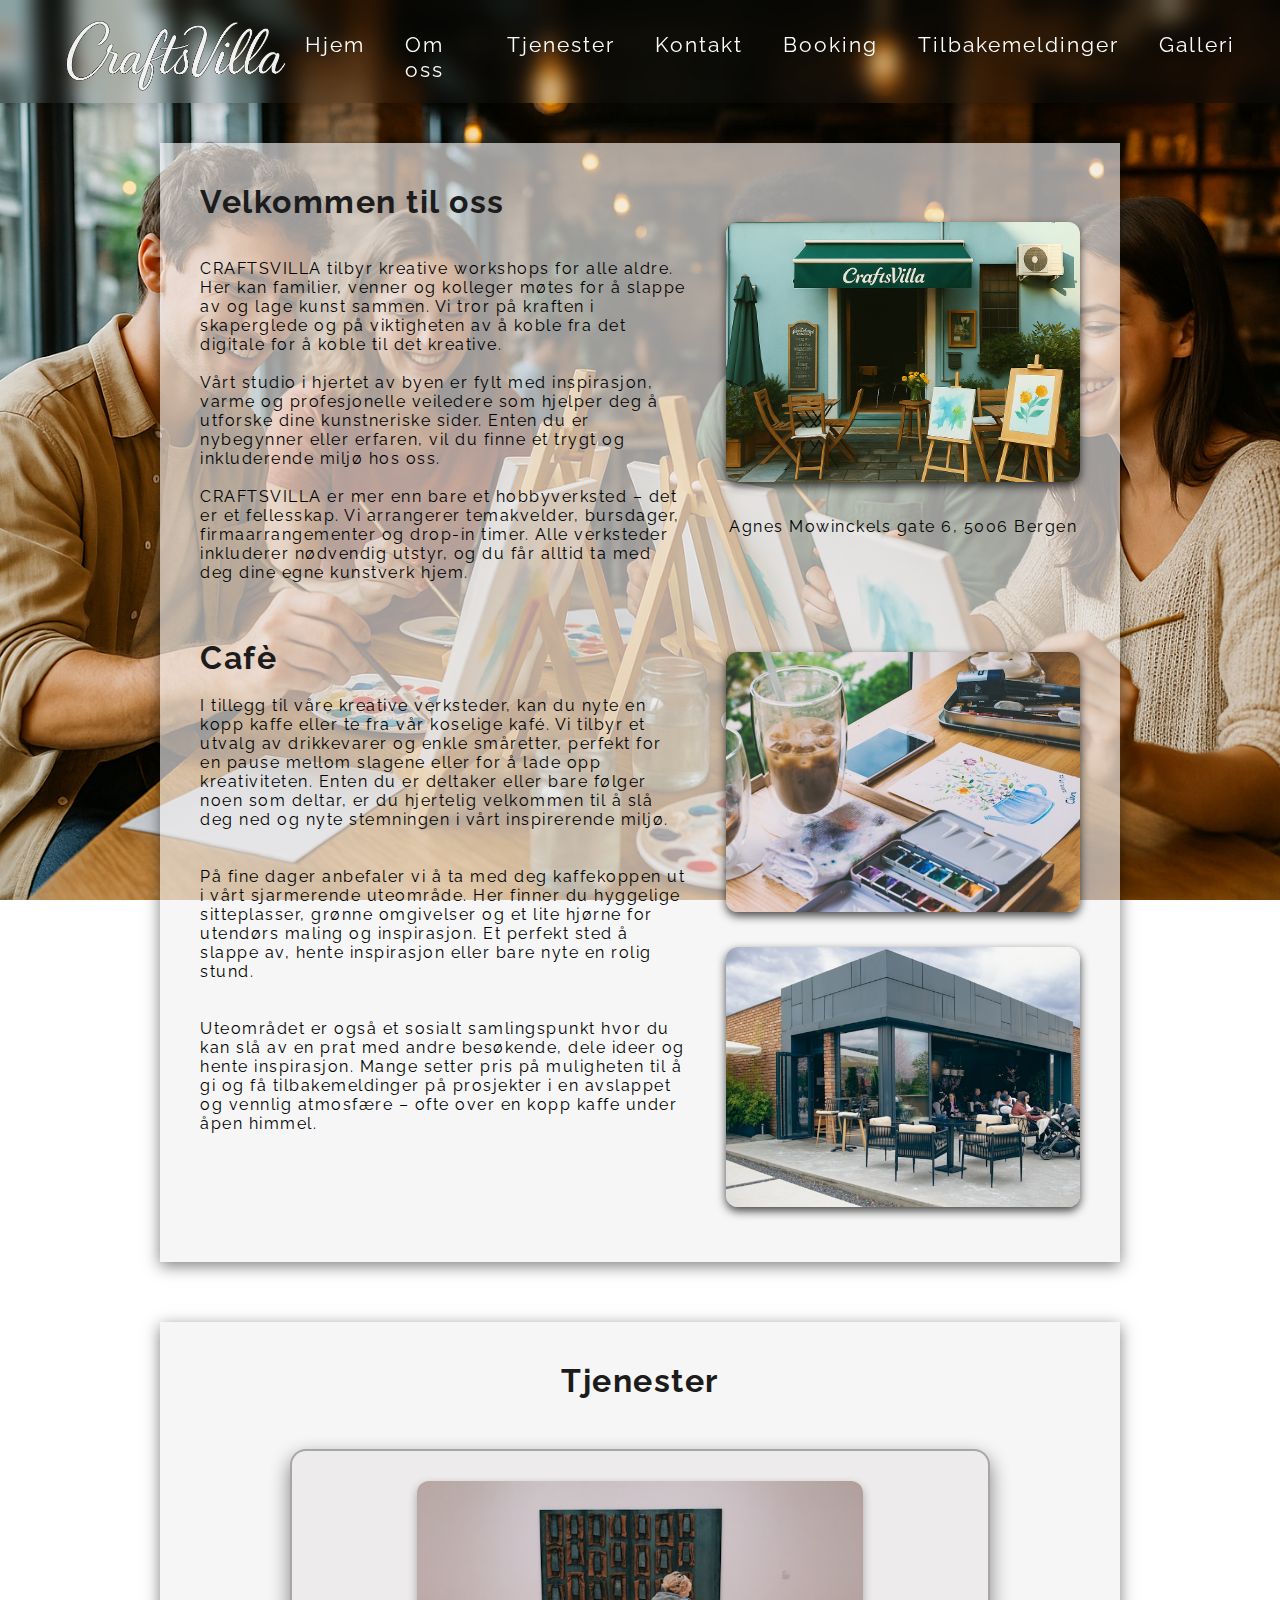
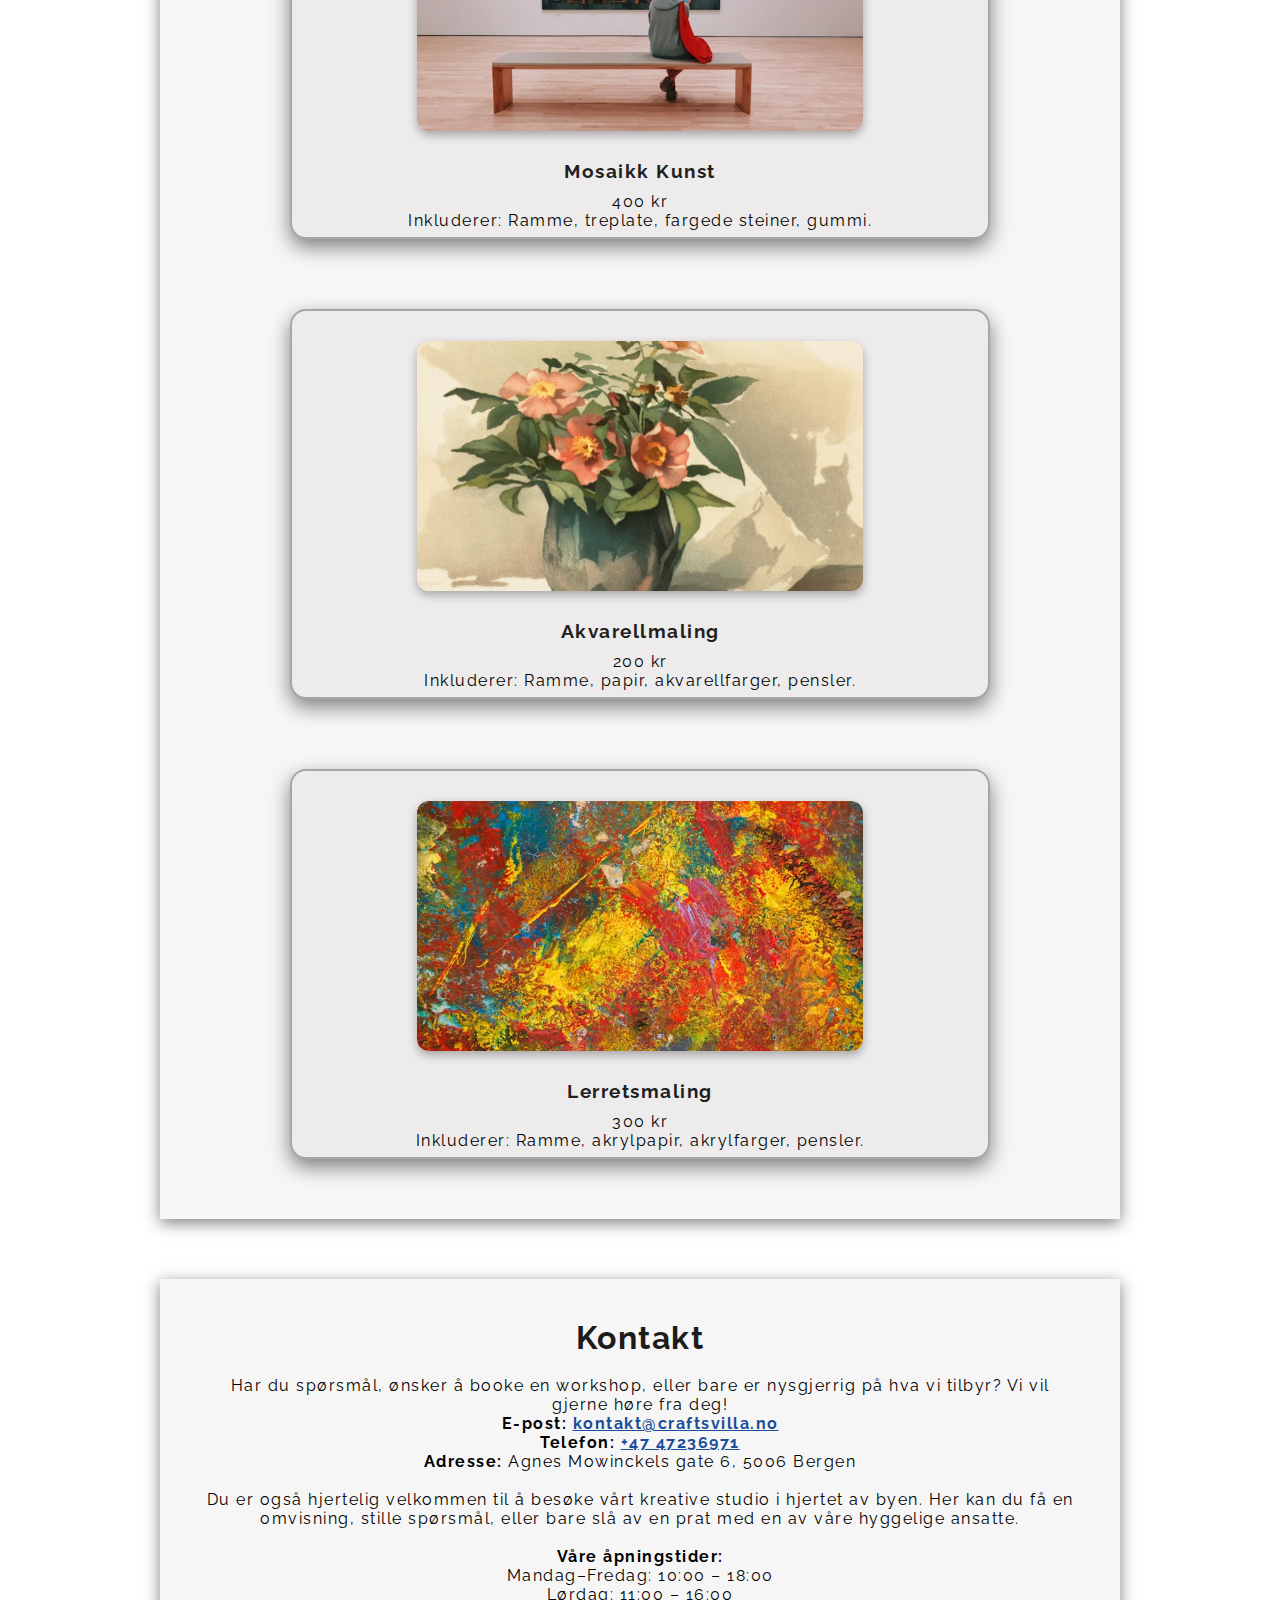
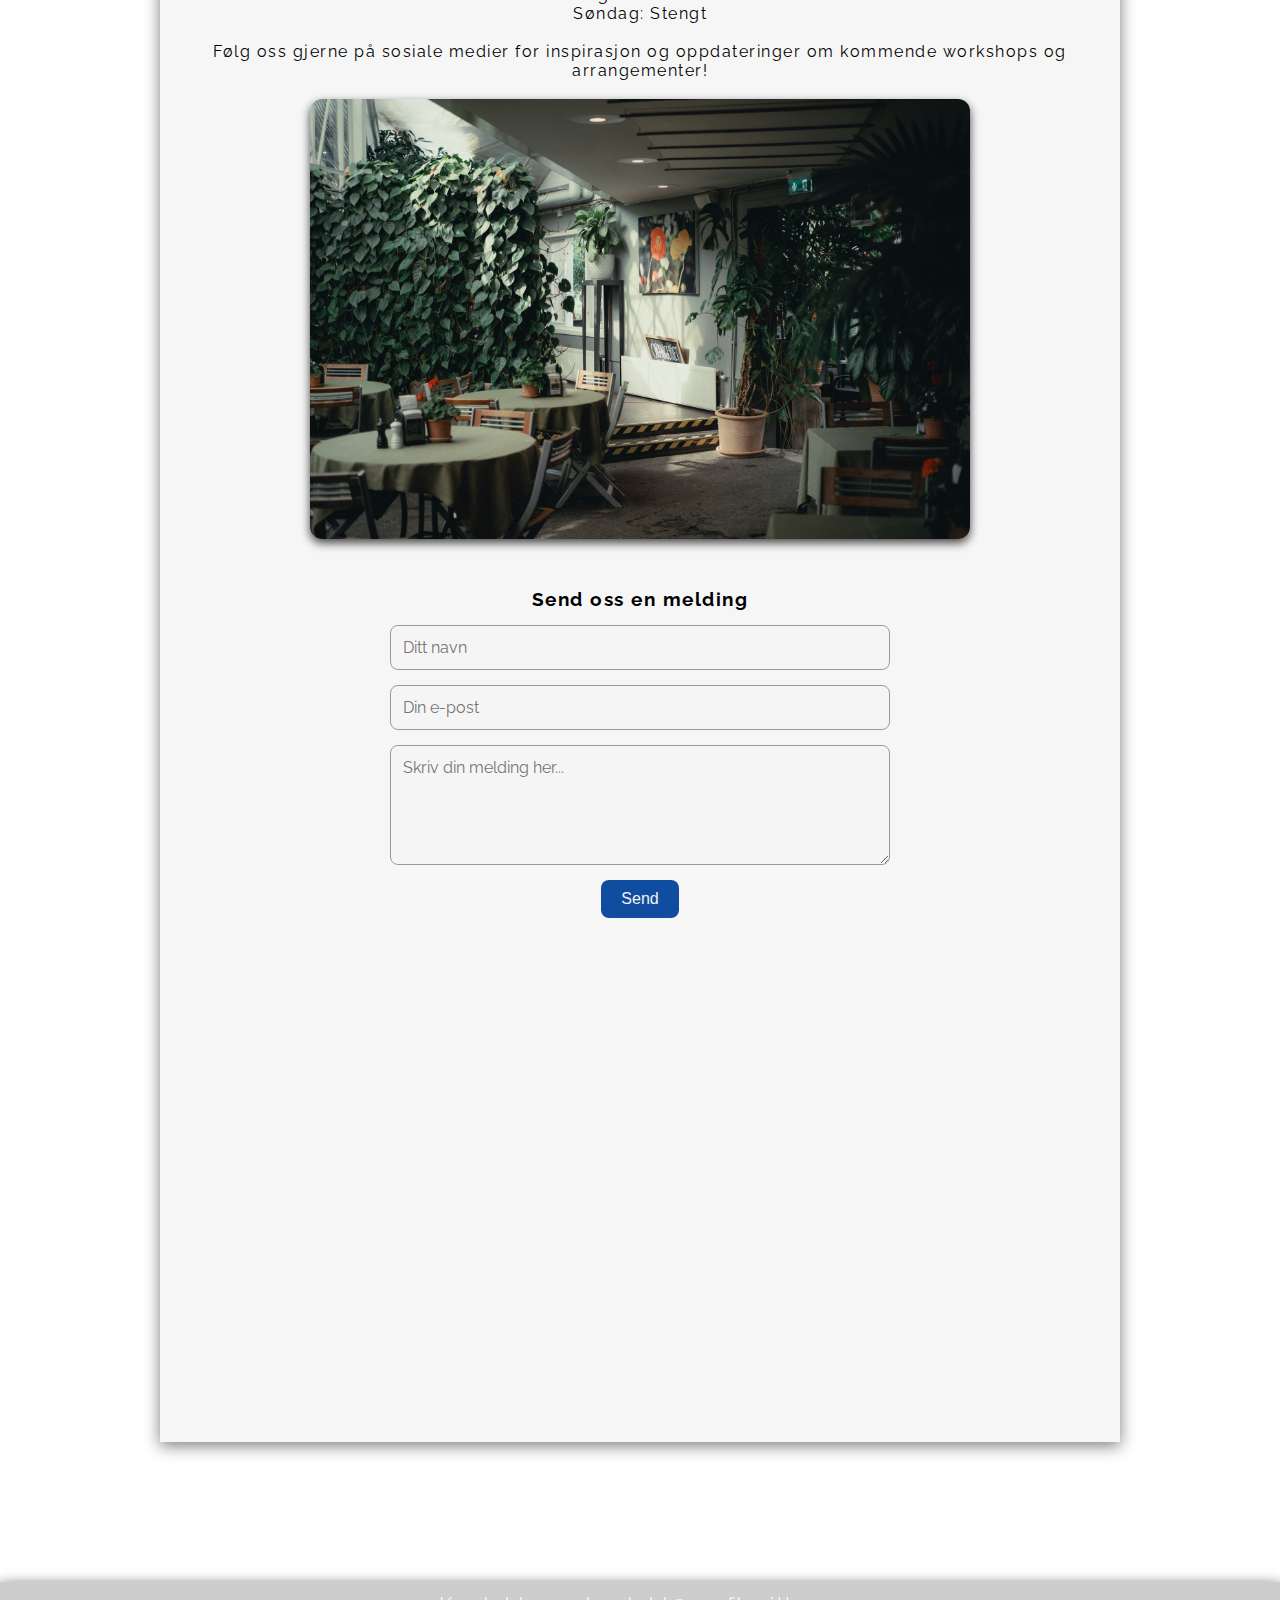
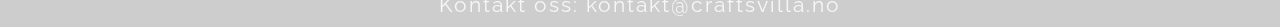
<file: index.html>
<!DOCTYPE html>
<html lang="no">
  <head>
    <meta charset="UTF-8" />
    <meta name="viewport" content="width=device-width, initial-scale=1.0" />
    <title>CRAFTSVILLA</title>
    <link rel="stylesheet" href="style.css" />
    <link
      href="https://fonts.googleapis.com/css2?family=Raleway&display=swap"
      rel="stylesheet"
    />
  </head>
  <body
    style="
      background-image: url('images/workshop-hyggerseg.png');
      background-size: cover;
      background-position: center;
      background-repeat: no-repeat;
      background-attachment: fixed;
    "
  >
    <header>
      <div class="header-container">
        <img class="logo" src="images/logo-hvit.png" alt="CraftsVilla logo" />
        <nav>
          <ul>
            <li><a href="index.html">Hjem</a></li>
            <li><a href="index.html#om">Om oss</a></li>
            <li><a href="index.html#tjenester">Tjenester</a></li>
            <li><a href="index.html#kontakt">Kontakt</a></li>
            <li><a href="booking.html">Booking</a></li>
            <li><a href="tilbakemeldinger.html">Tilbakemeldinger</a></li>
            <li><a href="galleri.html">Galleri</a></li>
          </ul>
        </nav>
      </div>
    </header>

    <main>
      <section id="om">
        <div class="om-container">
          <div class="om-tekst">
            <h2>Velkommen til oss</h2>
            <br />

            <p>
              CRAFTSVILLA tilbyr kreative workshops for alle aldre. Her kan
              familier, venner og kolleger møtes for å slappe av og lage kunst
              sammen. Vi tror på kraften i skaperglede og på viktigheten av å
              koble fra det digitale for å koble til det kreative.
            </p>
            <br />

            <p>
              Vårt studio i hjertet av byen er fylt med inspirasjon, varme og
              profesjonelle veiledere som hjelper deg å utforske dine
              kunstneriske sider. Enten du er nybegynner eller erfaren, vil du
              finne et trygt og inkluderende miljø hos oss.
            </p>
            <br />

            <p>
              CRAFTSVILLA er mer enn bare et hobbyverksted – det er et
              fellesskap. Vi arrangerer temakvelder, bursdager,
              firmaarrangementer og drop-in timer. Alle verksteder inkluderer
              nødvendig utstyr, og du får alltid ta med deg dine egne kunstverk
              hjem.
            </p>
            <br /><br />
            <br />

            <h2>Cafè</h2>
            <p>
              I tillegg til våre kreative verksteder, kan du nyte en kopp kaffe
              eller te fra vår koselige kafé. Vi tilbyr et utvalg av drikkevarer
              og enkle småretter, perfekt for en pause mellom slagene eller for
              å lade opp kreativiteten. Enten du er deltaker eller bare følger
              noen som deltar, er du hjertelig velkommen til å slå deg ned og
              nyte stemningen i vårt inspirerende miljø.
            </p>
            <br /><br />

            <p>
              På fine dager anbefaler vi å ta med deg kaffekoppen ut i vårt
              sjarmerende uteområde. Her finner du hyggelige sitteplasser,
              grønne omgivelser og et lite hjørne for utendørs maling og
              inspirasjon. Et perfekt sted å slappe av, hente inspirasjon eller
              bare nyte en rolig stund.
            </p>
            <br /><br />
            <p>
              Uteområdet er også et sosialt samlingspunkt hvor du kan slå av en
              prat med andre besøkende, dele ideer og hente inspirasjon. Mange
              setter pris på muligheten til å gi og få tilbakemeldinger på
              prosjekter i en avslappet og vennlig atmosfære – ofte over en kopp
              kaffe under åpen himmel.
            </p>
          </div>

          <div class="om-bilder">
            <br />
            <img
              id="inngangs-bilde"
              src="images/inngang-logo.png"
              alt="Inngangsparti"
            />
            <p>Agnes Mowinckels gate 6, 5006 Bergen</p>
            <br /><br /><br /><br />
            <img id="cafe-bilde" src="images/painting-cafe.jpg" alt="Cafè" />
            <img id="cafe-bilde" src="images/uteområde.jpg" alt="Uteområde" />
          </div>
        </div>
      </section>
      <section id="tjenester">
        <h2>Tjenester</h2>
        <div class="kort-container">
          <div class="kort">
            <img src="images/mosiakk-kunst.jpg" alt="Mosaikk Kunst" />
            <h3>Mosaikk Kunst</h3>
            <p>400 kr</p>
            <p>Inkluderer: Ramme, treplate, fargede steiner, gummi.</p>
          </div>
          <div class="kort">
            <img src="images/akvarell-maling.jpg" alt="Akvarell Maling" />
            <h3>Akvarellmaling</h3>
            <p>200 kr</p>
            <p>Inkluderer: Ramme, papir, akvarellfarger, pensler.</p>
          </div>
          <div class="kort">
            <img src="images/lerretsmaling1.jpg" alt="Lerretsmaling" />
            <h3>Lerretsmaling</h3>
            <p>300 kr</p>
            <p>Inkluderer: Ramme, akrylpapir, akrylfarger, pensler.</p>
          </div>
        </div>
      </section>

      <section id="kontakt">
        <h2>Kontakt</h2>
        <p>
          Har du spørsmål, ønsker å booke en workshop, eller bare er nysgjerrig
          på hva vi tilbyr? Vi vil gjerne høre fra deg!
        </p>
        <p>
          <strong> E-post:</strong>
          <a href="mailto:kontakt@craftsvilla.no">kontakt@craftsvilla.no</a>
        </p>
        <p>
          <strong> Telefon:</strong>
          <a href="tel:+4747236971">+47 47236971</a>
        </p>
        <p><strong> Adresse:</strong> Agnes Mowinckels gate 6, 5006 Bergen</p>
        <br />
        <p>
          Du er også hjertelig velkommen til å besøke vårt kreative studio i
          hjertet av byen. Her kan du få en omvisning, stille spørsmål, eller
          bare slå av en prat med en av våre hyggelige ansatte.
        </p>
        <br />
        <p>
          <strong>Våre åpningstider:</strong><br />
          Mandag–Fredag: 10:00 – 18:00<br />
          Lørdag: 11:00 – 16:00<br />
          Søndag: Stengt
        </p>
        <p>
          <br />
          Følg oss gjerne på sosiale medier for inspirasjon og oppdateringer om
          kommende workshops og arrangementer!
        </p>
        <br />
        <img src="images/Lokale1.jpg" alt="lokalet" />

        <form action="#" method="post" class="kontakt-skjema">
          <h3>Send oss en melding</h3>
          <input type="text" name="navn" placeholder="Ditt navn" required />
          <input type="email" name="epost" placeholder="Din e-post" required />
          <textarea
            name="melding"
            placeholder="Skriv din melding her..."
            required
          ></textarea>
          <button type="submit">Send</button>
        </form>

        <div class="kart">
          <iframe
            src="https://www.google.com/maps/embed?pb=!1m18!1m12!1m3!1d1951.913379436346!2d5.321597216020573!3d60.39282778197921!2m3!1f0!2f0!3f0!3m2!1i1024!2i768!4f13.1!3m3!1m2!1s0x463cf93aa5d8b6a1%3A0x55899b62e8a0ec68!2sAgnes%20Mowinckels%20gate%206%2C%205006%20Bergen!5e0!3m2!1sno!2sno!4v1718641000000"
            width="75%"
            height="400"
            style="border: 0; border-radius: 12px"
            allowfullscreen=""
            loading="lazy"
            referrerpolicy="no-referrer-when-downgrade"
          >
          </iframe>
        </div>
      </section>
    </main>

    <footer id="kontakt">
      <p>Kontakt oss: kontakt@craftsvilla.no</p>
    </footer>
  </body>
</html>
</file>
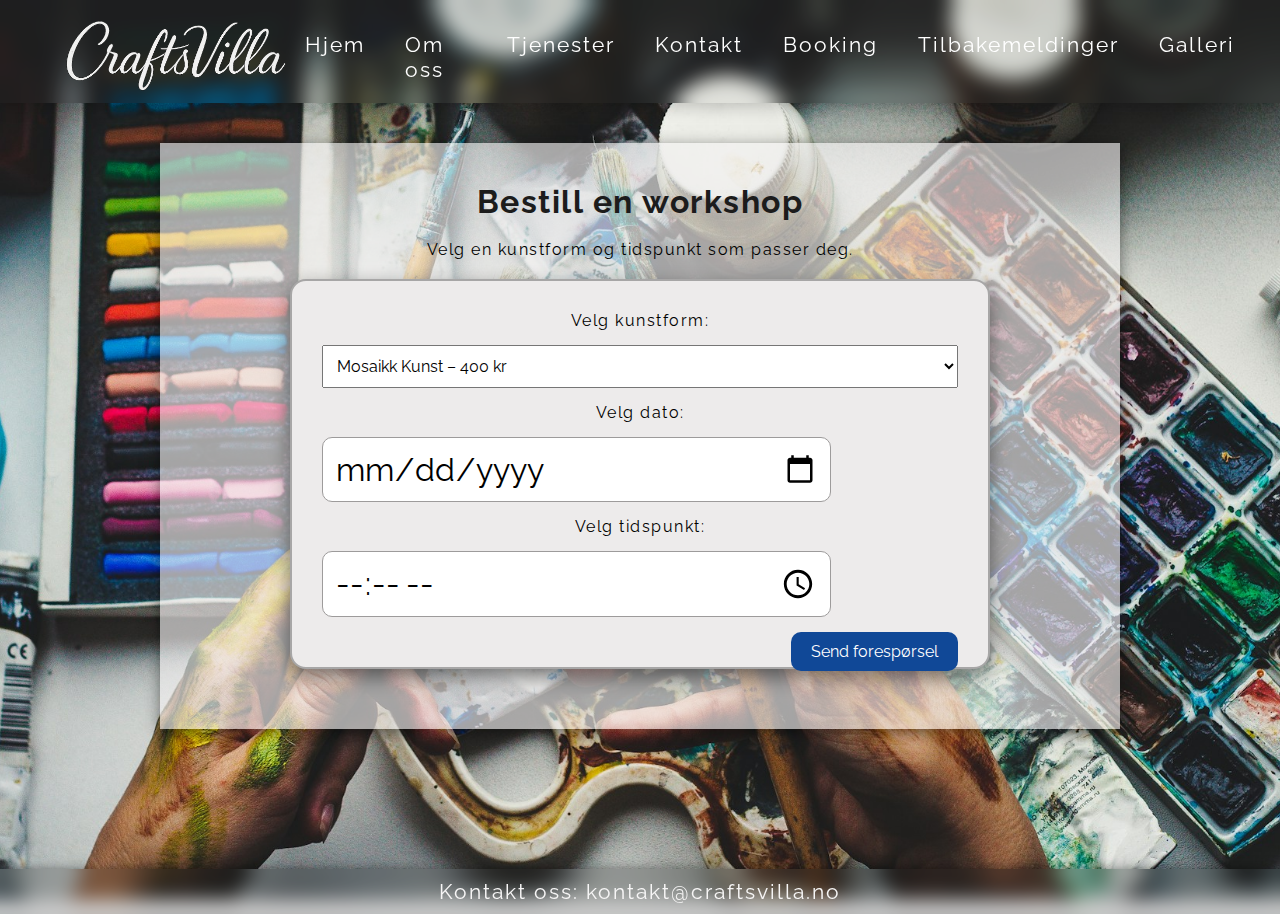
<file: booking.html>
<!DOCTYPE html>
<html lang="no">
  <head>
    <meta charset="UTF-8" />
    <title>Booking | CRAFTSVILLA</title>
    <link rel="stylesheet" href="style.css" />
    <link
      href="https://fonts.googleapis.com/css2?family=Raleway&display=swap"
      rel="stylesheet"
    />
  </head>
  <body
    style="
      background-image: url('images/painting-hands.jpg');
      background-size: cover;
      background-position: center;
      background-repeat: no-repeat;
      background-attachment: fixed;
    "
  >
    <header>
      <div class="header-container">
        <img class="logo" src="images/logo-hvit.png" alt="CraftsVilla logo" />
        <nav>
          <ul>
            <li><a href="index.html">Hjem</a></li>
            <li><a href="index.html#om">Om oss</a></li>
            <li><a href="index.html#tjenester">Tjenester</a></li>
            <li><a href="index.html#kontakt">Kontakt</a></li>
            <li><a href="booking.html">Booking</a></li>
            <li><a href="tilbakemeldinger.html">Tilbakemeldinger</a></li>
            <li><a href="galleri.html">Galleri</a></li>
          </ul>
        </nav>
      </div>
    </header>
    <main>
      <section>
        <h2>Bestill en workshop</h2>
        <p>Velg en kunstform og tidspunkt som passer deg.</p>

        <div class="kort">
          <form>
            <label for="kunstform">Velg kunstform:</label>
            <select id="kunstform" name="kunstform">
              <option>Mosaikk Kunst – 400 kr</option>
              <option>Akvarellmaling – 200 kr</option>
              <option>Lerretsmaling – 300 kr</option>
            </select>

            <label for="dato">Velg dato:</label>
            <input type="date" id="dato" name="dato" />

            <label for="tid">Velg tidspunkt:</label>
            <input type="time" id="tid" name="tid" />

            <button type="submit">Send forespørsel</button>
          </form>
        </div>
      </section>
    </main>
    <footer id="kontakt">
      <p>Kontakt oss: kontakt@craftsvilla.no</p>
    </footer>
  </body>
</html>
</file>
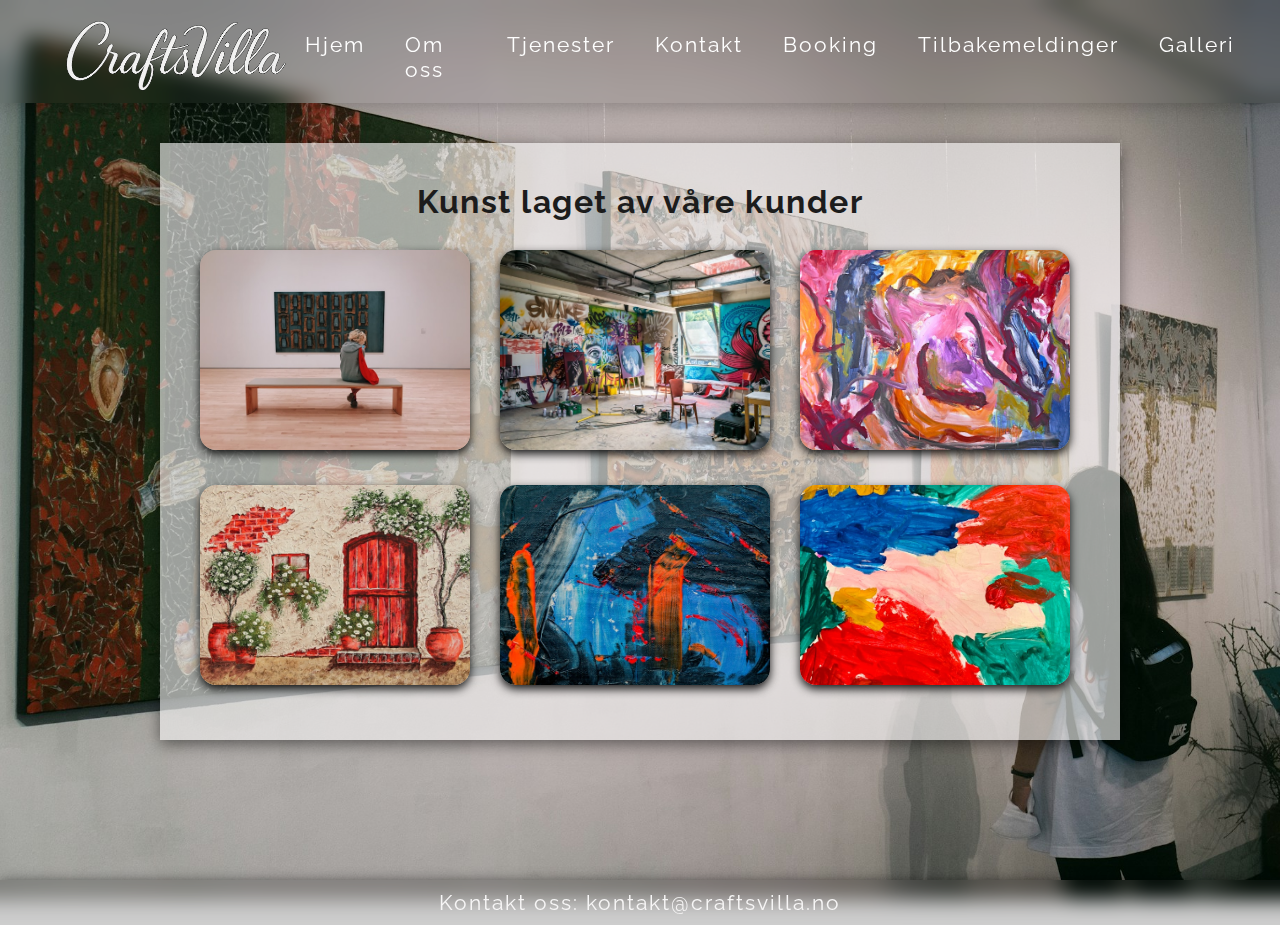
<file: galleri.html>
<!DOCTYPE html>
<html lang="no">
  <head>
    <meta charset="UTF-8" />
    <title>Galleri | CRAFTSVILLA</title>
    <link rel="stylesheet" href="style.css" />
    <link
      href="https://fonts.googleapis.com/css2?family=Raleway&display=swap"
      rel="stylesheet"
    />
  </head>
  <body
    style="
      background-image: url('images/galleri-bilde.jpg');
      background-size: cover;
      background-position: center;
      background-repeat: no-repeat;
      background-attachment: fixed;
    "
  >
    <header>
      <div class="header-container">
        <img class="logo" src="images/logo-hvit.png" alt="CraftsVilla logo" />
        <nav>
          <ul>
            <li><a href="index.html">Hjem</a></li>
            <li><a href="index.html#om">Om oss</a></li>
            <li><a href="index.html#tjenester">Tjenester</a></li>
            <li><a href="index.html#kontakt">Kontakt</a></li>
            <li><a href="booking.html">Booking</a></li>
            <li><a href="tilbakemeldinger.html">Tilbakemeldinger</a></li>
            <li><a href="galleri.html">Galleri</a></li>
          </ul>
        </nav>
      </div>
    </header>
    <main>
      <section>
        <h2>Kunst laget av våre kunder</h2>
        <div class="galleri">
          <img src="images/mosiakk-kunst.jpg" alt="Mosaikk laget av kunde" />
          <img
            src="images/workshop-art.jpg"
            alt="Akvarellmaling fra workshop"
          />

          <img src="images/fingermaleri.jpg" alt="Lerretsmaling fra barn" />
          <img src="images/reddoor.jpg" alt="Lerretsmaling fra barn" />
          <img src="images/blåmaling.jpg" alt="Lerretsmaling fra barn" />
          <img src="images/childrensart.jpg" alt="Lerretsmaling fra barn" />
        </div>
      </section>
    </main>
    <footer id="kontakt">
      <p>Kontakt oss: kontakt@craftsvilla.no</p>
    </footer>
  </body>
</html>
</file>
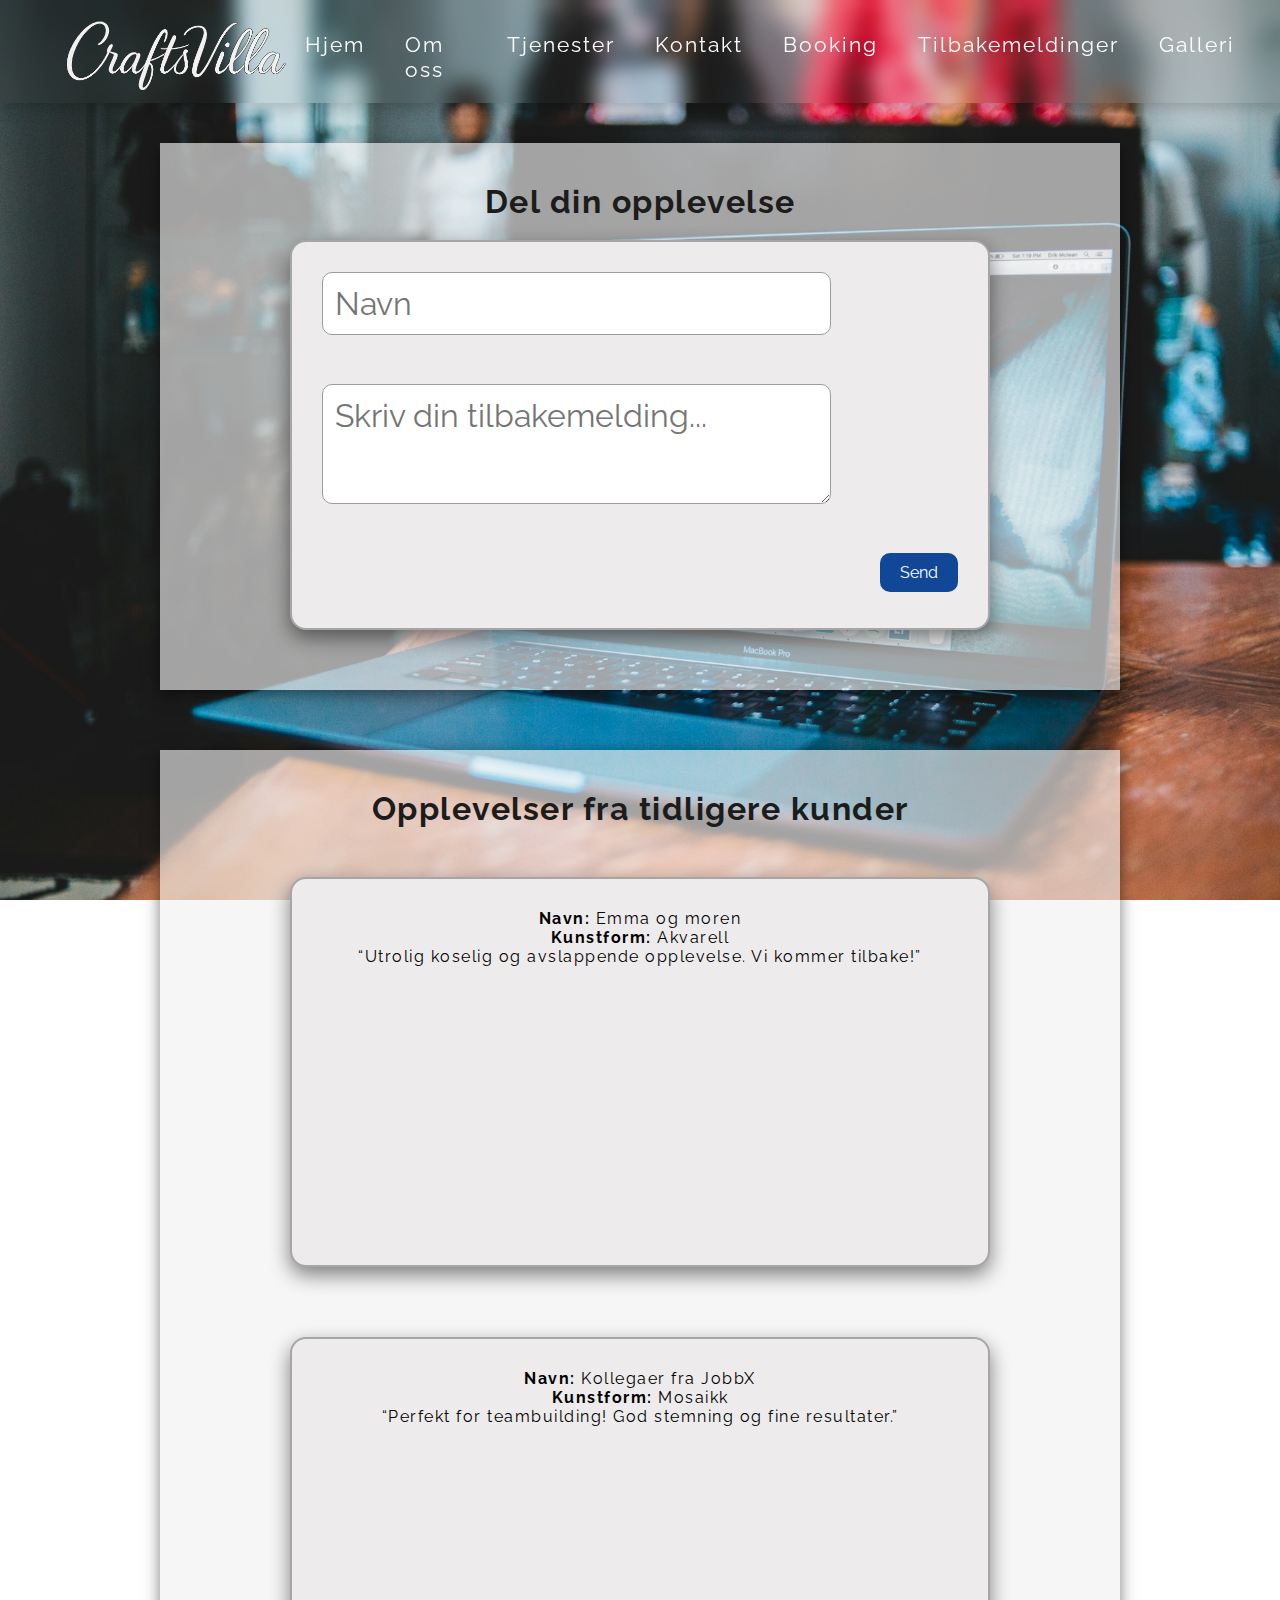
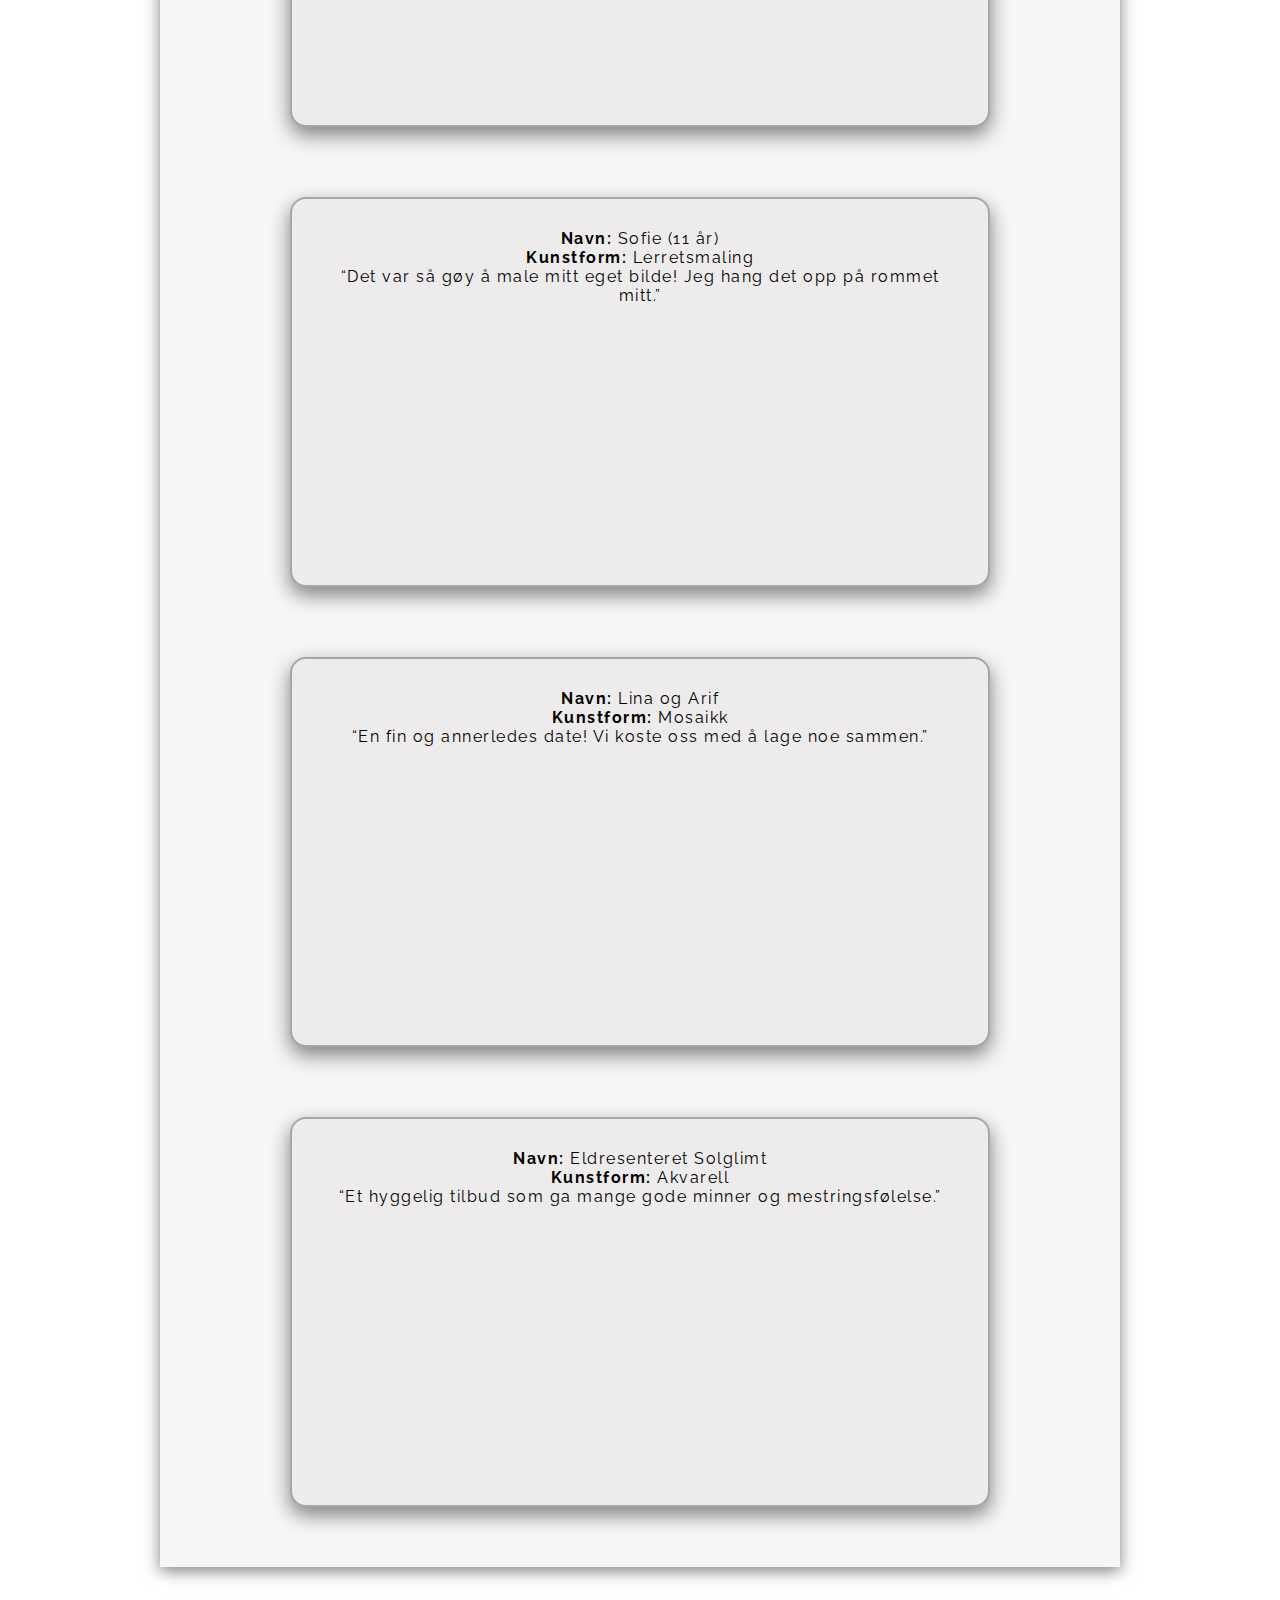
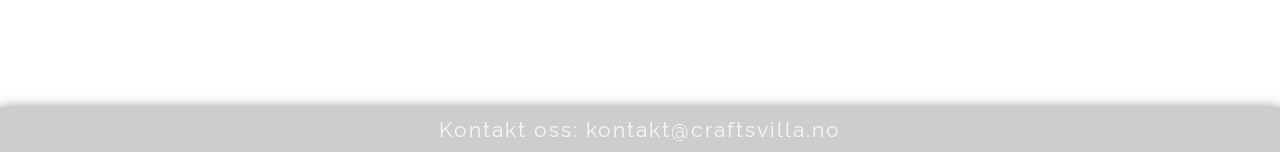
<file: tilbakemeldinger.html>
<!DOCTYPE html>
<html lang="no">
  <head>
    <meta charset="UTF-8" />
    <title>Tilbakemeldinger | CRAFTSVILLA</title>
    <link rel="stylesheet" href="style.css" />
    <link
      href="https://fonts.googleapis.com/css2?family=Raleway&display=swap"
      rel="stylesheet"
    />
  </head>
  <body
    style="
      background-image: url('images/tilbakemelding-bilde3.jpg');
      background-size: cover;
      background-position: center;
      background-repeat: no-repeat;
      background-attachment: fixed;
    "
  >
    <header>
      <div class="header-container">
        <img class="logo" src="images/logo-hvit.png" alt="CraftsVilla logo" />
        <nav>
          <ul>
            <li><a href="index.html">Hjem</a></li>
            <li><a href="index.html#om">Om oss</a></li>
            <li><a href="index.html#tjenester">Tjenester</a></li>
            <li><a href="index.html#kontakt">Kontakt</a></li>
            <li><a href="booking.html">Booking</a></li>
            <li><a href="tilbakemeldinger.html">Tilbakemeldinger</a></li>
            <li><a href="galleri.html">Galleri</a></li>
          </ul>
        </nav>
      </div>
    </header>
    <main>
      <section>
        <h2>Del din opplevelse</h2>
        <div class="kort">
          <form>
            <input type="text" placeholder="Navn" /><br />
            <textarea placeholder="Skriv din tilbakemelding..."></textarea
            ><br />
            <button type="submit">Send</button>
          </form>
        </div>
      </section>
      <section>
        <h2>Opplevelser fra tidligere kunder</h2>
        <div class="kort-container">
          <div class="kort">
            <p><strong>Navn:</strong> Emma og moren</p>
            <p><strong>Kunstform:</strong> Akvarell</p>
            <p>
              “Utrolig koselig og avslappende opplevelse. Vi kommer tilbake!”
            </p>
          </div>
          <div class="kort">
            <p><strong>Navn:</strong> Kollegaer fra JobbX</p>
            <p><strong>Kunstform:</strong> Mosaikk</p>
            <p>“Perfekt for teambuilding! God stemning og fine resultater.”</p>
          </div>
          <div class="kort">
            <p><strong>Navn:</strong> Sofie (11 år)</p>
            <p><strong>Kunstform:</strong> Lerretsmaling</p>
            <p>
              “Det var så gøy å male mitt eget bilde! Jeg hang det opp på rommet
              mitt.”
            </p>
          </div>
          <div class="kort">
            <p><strong>Navn:</strong> Lina og Arif</p>
            <p><strong>Kunstform:</strong> Mosaikk</p>
            <p>
              “En fin og annerledes date! Vi koste oss med å lage noe sammen.”
            </p>
          </div>
          <div class="kort">
            <p><strong>Navn:</strong> Eldresenteret Solglimt</p>
            <p><strong>Kunstform:</strong> Akvarell</p>
            <p>
              “Et hyggelig tilbud som ga mange gode minner og mestringsfølelse.”
            </p>
          </div>
        </div>
      </section>
    </main>
    <footer id="kontakt">
      <p>Kontakt oss: kontakt@craftsvilla.no</p>
    </footer>
  </body>
</html>
</file>
<file: style.css>
* {
  margin: 0;
  padding: 0;
  box-sizing: border-box;
}

.header-container {
  display: flex;
  justify-content: space-between;
  align-items: center;
  margin: 0 auto;
  padding: 10px 40px;
  padding-bottom: 0;
}

.logo {
  width: 260px;
  height: auto;
}

header {
  position: sticky;
  top: 0;
  z-index: 1000;
  width: 100%;
  background-size: cover;
  background-position: center;
  color: white;
  padding: 10px 5px;

  background-color: rgba(55, 55, 55, 0.07);
  backdrop-filter: blur(10px);
  -webkit-backdrop-filter: blur(10px);
  box-shadow: 0 4px 15px rgba(0, 0, 0, 0.2);
}

header nav ul {
  list-style: none;
  padding: 0;
  margin: 0;
  display: flex;

  gap: 40px;
  font-family: "Raleway", sans-serif;
  letter-spacing: 2px;
}

header nav a {
  color: white;
  font-size: 1.3rem;
  transition: color 0.3s ease, transform 0.3s ease;
  position: relative;
  text-decoration: none;
}

header nav a::after {
  content: "";
  position: absolute;
  width: 0%;
  height: 2px;
  bottom: -4px;
  left: 0;
  background-color: #f9f5f7;
  transition: width 0.4s ease;
}

header nav a:hover {
  color: #f8f4f6;
  transform: scale(0.5);
}

header nav a:hover::after {
  width: 100%;
}

nav ul {
  list-style: none;
  display: flex;

  gap: 20px;
  margin-top: 10px;
}

nav a {
  text-decoration: none;
  color: #333;
}

.banner {
  background-size: cover;
  background-position: center;
  color: white;
  padding: 60px 20px;
  text-align: center;
}

main {
  max-width: 1000px;
  margin: 0 auto;
  padding: 40px 20px;
  font-family: "Raleway", sans-serif;
  letter-spacing: 1.5px;
}

section {
  text-align: center;
  margin-bottom: 60px;
  background-color: #f2f1f1a3;
  padding: 40px;
  border-radius: 0px;
  box-shadow: 0 4px 15px rgba(0, 0, 0, 0.503);
}

#om .om-container {
  display: flex;
  flex-direction: row;
  gap: 40px;
  align-items: flex-start;
  justify-content: space-between;
  flex-wrap: wrap;
}

#om .om-tekst {
  flex: 1 1 55%;
  text-align: left;
}

#om .om-bilder {
  flex: 1 1 40%;
  display: flex;
  flex-direction: column;
  align-items: center;
  gap: 20px;
}

#om img {
  width: 400px;
  max-width: 100%;
  height: 260px;
}

section img {
  width: 75%;
  max-height: 450px;
  object-fit: cover;
  border-radius: 12px;
  margin-bottom: 15px;
  margin-top: auto;
  box-shadow: 0 4px 10px rgba(3, 3, 3, 0.726);
}

section h2 {
  font-size: 2rem;
  margin-bottom: 20px;
  color: #1c1c1c;
  font-family: "Raleway", sans-serif;
}

.kort-container {
  display: flex;
  flex-wrap: wrap;
  justify-content: center;
  gap: 30px;
  margin-top: 30px;
}

.kort {
  background-color: #edebeb;
  border: 2px double #a7a6a6;
  border-radius: 16px;
  padding: 30px;
  margin: 20px auto;
  width: 100%;
  max-width: 700px;
  height: 390px;
  transition: transform 0.3s ease, box-shadow 0.3s ease;
  box-shadow: 0 8px 20px rgba(0, 0, 0, 0.486);
  font-family: "Raleway", sans-serif;
}

.kort img {
  width: 70%;
  max-height: 250px;
  object-fit: cover;
  border-radius: 12px;
  margin-bottom: 25px;
  box-shadow: 0 4px 10px rgba(0, 0, 0, 0.303);
}

.kort:hover {
  transform: translateY(-10px);
  box-shadow: 0 8px 20px rgba(0, 0, 0, 0.785);
}

.kort h3 {
  margin-bottom: 10px;
  color: #1f1f1f;
  font-family: "Raleway", sans-serif;
}

.kort form {
  display: flex;
  flex-direction: column;
  gap: 15px;
}

#kunstform {
  font-family: "Raleway", sans-serif;
  font-size: 1rem;
  padding: 10px;
}

.kort input,
.kort textarea {
  padding: 12px;
  border: 1px solid #9d9b9b;
  border-radius: 10px;
  font-size: 2rem;
  font-family: "Raleway", sans-serif;
  width: 80%;
  box-sizing: border-box;
}

.kort textarea {
  min-height: 120px;
  resize: vertical;
}

.kort button {
  align-self: flex-end;
  background-color: #104897;
  color: white;
  border: none;
  padding: 10px 20px;
  border-radius: 10px;
  cursor: pointer;
  font-size: 1rem;
  font-family: "Raleway", sans-serif;
  transition: background-color 0.3s ease;
}

.kort button:hover {
  background-color: #03235f;
}

#kontakt a {
  color: #184e9a;
  text-decoration: underline;
  font-weight: bold;
}

#kontakt a:hover {
  color: #366ed8;
}

.kontakt-skjema {
  margin-top: 30px;
  display: flex;
  flex-direction: column;
  gap: 15px;
}

.kontakt-skjema input,
.kontakt-skjema textarea {
  padding: 12px;
  font-size: 1rem;
  border-radius: 8px;
  border: 1px solid #9b9999;
  font-family: "Raleway", sans-serif;
  background-color: #f5f5f5;
  width: 500px;
  align-self: center;
}

.kontakt-skjema textarea {
  min-height: 120px;
  resize: vertical;
}

.kontakt-skjema button {
  background-color: #104ca0;
  color: rgb(245, 243, 243);
  border: none;
  padding: 10px 20px;
  margin-bottom: 50px;
  border-radius: 8px;
  cursor: pointer;
  font-size: 1rem;
  transition: background-color 0.3s ease;
  align-self: center;
}

.kontakt-skjema button:hover {
  background-color: #052a6d;
}

.kart {
  margin-top: 30px;
  border-radius: 12px;
  overflow: hidden;
}

footer {
  background-color: rgba(18, 18, 18, 0.211);
  backdrop-filter: blur(10px);
  -webkit-backdrop-filter: blur(10px);
  box-shadow: 0 4px 15px rgba(0, 0, 0, 0.749);
  color: rgb(247, 246, 246);
  font-family: "Raleway", sans-serif;
  font-size: 1.3rem;
  letter-spacing: 2px;
  padding: 10px 0;
  text-align: center;
  margin-top: 40px;
}

.galleri {
  display: grid;
  grid-template-columns: repeat(auto-fit, minmax(250px, 1fr));
  gap: 20px;
  margin-top: 30px;
}

.galleri img {
  width: 270px;
  height: 200px;
  border-radius: 16px;
  box-shadow: 0 4px 10px rgba(0, 0, 0, 0.9);
}
</file>
